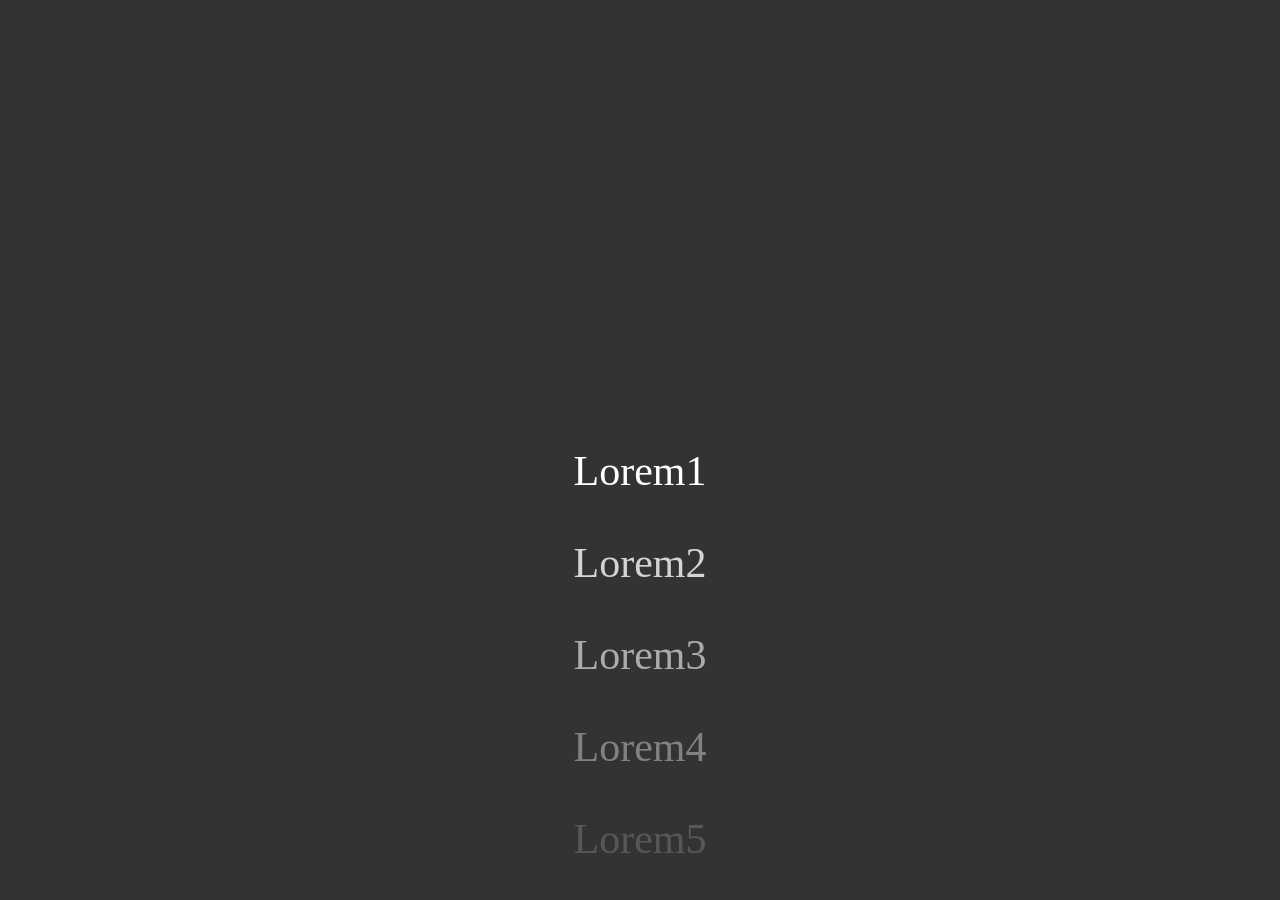
<file: animations.html>
<!DOCTYPE html>
<html>

<head>
  <title>Test Spring Effect</title>
  <style>
  body,
  html {
    margin: 0;
    padding: 0;
  }
  
  .wrapper {
    position: absolute;
    width: 100%;
    height: 100%;
    background: #333;
  }
  
  .box__text {
    /*position: absolute;*/
    text-align: center;
    width: 100%;
    color: #fff;
    font: 42px/1 Calibri;
    margin-bottom: 50px;
  }
  
  #box {
    position: absolute;
    top: 0;
    width: 100%;
  }
  .test {
      position: fixed;
  top: 0;
  left: 0;
  z-index: 6;
  width: 100%;
  height: 100vh;
  overflow-y: scroll;
  overflow-x: hidden;
  }
  </style>
  <script src="https://code.jquery.com/jquery-3.1.1.min.js" integrity="sha256-hVVnYaiADRTO2PzUGmuLJr8BLUSjGIZsDYGmIJLv2b8=" crossorigin="anonymous"></script>
</head>

<body>
  <div class="test">
    <div id="box" class="wrapper">
      <!-- <div id='box'> -->
        <div class="box__text">Lorem1</div>
        <div class="box__text">Lorem2</div>
        <div class="box__text">Lorem3</div>
        <div class="box__text">Lorem4</div>
        <div class="box__text">Lorem5</div>
        <div class="box__text">Lorem6</div>
        <div class="box__text">Lorem7</div>
        <div class="box__text">Lorem8</div>
      <!-- </div> -->
    </div>
  </div>
  <script type="text/javascript">
  $(document).ready(function() {

    var core = function() {},
      $w = $(window),
      $b = $(".wrapper"),
      $boxItems = $b.find('.box__text'),
      elementsLength = $boxItems.length,
      arr = Array.prototype.slice.call($boxItems).reverse();
    $boxItems = arr,
      scrollY = 0,
      lastScrollY = 0,
      acceleration = Array(),
      velocity = Array(),
      inMotion = Array(),
      frameRate = 1 / 60,
      opacity = Array(),
      newTop = Array(),
      NewPositions = Array(),
      Positions = Array(),
      animating = false,
      stiffness = 25,
      friction = 10,
      threshold = 2;

    core.prototype.init = function() {
      window.requestAnimFrame = (function() {
        return window.requestAnimationFrame ||
          window.webkitRequestAnimationFrame ||
          window.mozRequestAnimationFrame ||
          window.oRequestAnimationFrame ||
          window.msRequestAnimationFrame ||
          function(callback) {
            window.setTimeout(callback, 1000 / 60);
          };
      })();

      window.cancelRequestAnimFrame = (function() {
        return window.cancelAnimationFrame ||
          window.webkitCancelRequestAnimationFrame ||
          window.mozCancelRequestAnimationFrame ||
          window.oCancelRequestAnimationFrame ||
          window.msCancelRequestAnimationFrame ||
          clearTimeout
      })();

      $b.css({
        height: $w.height() * 2.5
      });

      for (var i = 0; i < elementsLength; i++) {
        Positions[i] = $w.height() / 2 + $($boxItems[i]).offset().top - $('body').offset().top;
        NewPositions[i] = Positions[i],
          newTop[i] = Positions[i],
          inMotion[i] = true,
          acceleration[i] = 0,
          velocity[i] = 0
      }
      for (var i = 0; i < elementsLength; i++) {
        $($boxItems[i]).css({
          position: 'absolute',
          transform: "translate3d(0," + Positions[i] + "px,0)",
          opacity: 1 - Math.abs($w.height() / 2 - Positions[i]) / ($w.height() / 2)
        });
      }
      // debugger;
      $('.test')[0].addEventListener('scroll', core.onScrolling, false);
    }

    core.onScrolling = function(e) {
      lastScrollY = scrollY;
      scrollY = $('.test').scrollTop();

      for (var i = 0; i < elementsLength; i++) {
        inMotion[i] = true;
      }
      if (!animating) {
        animating = true;
        requestAnimFrame(core.stepScrolling);
      }
    }

    core.stepScrolling = function() {
      for (var t = elementsLength - 1; t >= 0; t--) {
        var $thisItem = $boxItems[t];
        inMotion[t] ? (
          acceleration[t] = (stiffness + 5 * t) * (Positions[t] - scrollY - NewPositions[t]) - friction * velocity[t],
          velocity[t] += acceleration[t] * frameRate,
          newTop[t] += velocity[t] * frameRate,
          inMotion[t] = Math.abs(acceleration[t]) >= threshold || Math.abs(velocity[t]) >= threshold,
          opacity[t] = 1 - Math.abs($($thisItem).offset().top - ($w.height() / 2)) / ($w.height() / 2),
          console.log(t, $($thisItem).offset().top, newTop[t]),
          $($thisItem).css({
            transform: "translate3d(0," + newTop[t] + "px,0)",
            opacity: opacity[t]
          }),
          NewPositions[t] = newTop[t]) : core.completeScrolling()
      };
      if (animating) requestAnimFrame(core.stepScrolling);
    }

    core.completeScrolling = function() {
      for (var i = 0; i < elementsLength; i++) {
        acceleration[i] = 0;
        velocity[i] = 0;
        inMotion[i] = false;
      }
      // debugger;
      animating = false;
      cancelAnimationFrame(core.stepScrolling);
    }

    var Core = new core();
    Core.init();
  })
  </script>
</body>

</html>
</file>
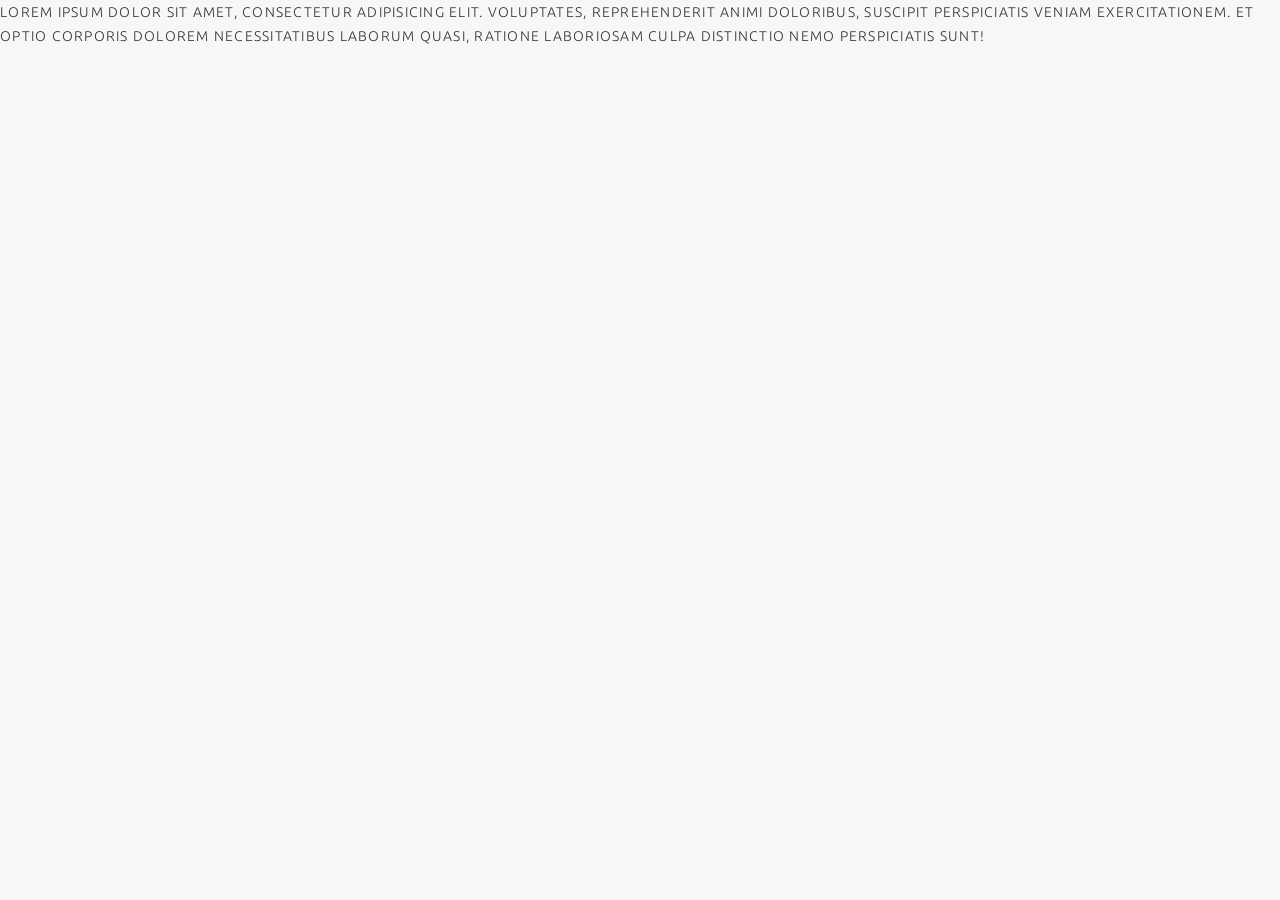
<file: index-old.html>
<!DOCTYPE html>
<html>
<head lang="en">
  <meta charset="utf-8">
  <meta http-equiv="X-UA-Compatible" content="IE=edge">
  <meta name="viewport" content="width=device-width, initial-scale=1, maximum-scale=1.0, user-scalable=0">
  <!-- The above 3 meta tags *must* come first in the head; any other head content must come *after* these tags -->
  <title>Title</title>
  <!-- Import main styles -->
  <link rel="stylesheet" href="./assets/style.css">
  <!-- HTML5 shim and Respond.js for IE8 support of HTML5 elements and media queries -->
  <!-- WARNING: Respond.js doesn't work if you view the page via file:// -->
  <!--[if lt IE 9]>
<script src="https://oss.maxcdn.com/html5shiv/3.7.2/html5shiv.min.js"></script>
<script src="https://oss.maxcdn.com/respond/1.4.2/respond.min.js"></script>
<![endif]-->
  <!--[if lt IE 10]>
<link rel="stylesheet" href="assets/css/ie.css">
<![endif]-->
</head>
<body>
  <div class="loader hidden">
  </div>

  Lorem ipsum dolor sit amet, consectetur adipisicing elit. Voluptates, reprehenderit animi doloribus, suscipit perspiciatis veniam exercitationem. Et optio corporis dolorem necessitatibus laborum quasi, ratione laboriosam culpa distinctio nemo perspiciatis sunt!
  <!--Import jQuery-->
  <!-- <script type="text/javascript" src="https://code.jquery.com/jquery-2.1.1.min.js"></script> -->
  <!-- jQuery for older IE -->
  <script src="https://ajax.googleapis.com/ajax/libs/jquery/1.11.3/jquery.min.js"></script>
  <!-- Site Sripts -->
  <script src="./assets/functions.js"></script>

</body>
</html>
</file>
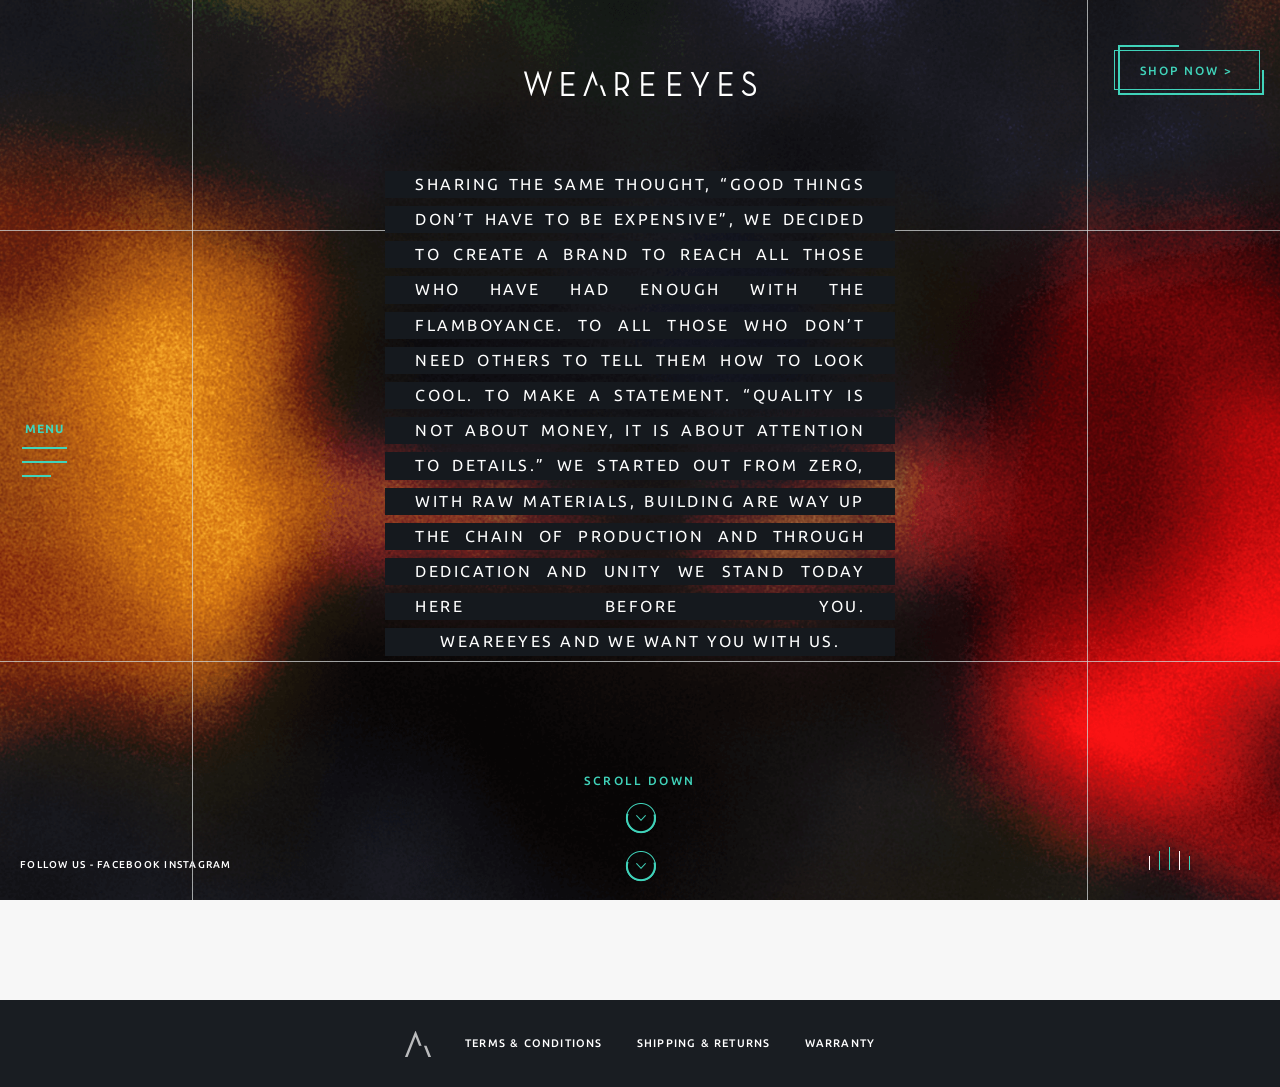
<file: our-story-old.html>
<!DOCTYPE html>
<html>

<head lang="en">
  <meta charset="utf-8">
  <meta http-equiv="X-UA-Compatible" content="IE=edge">
  <meta name="viewport" content="width=device-width, initial-scale=1, maximum-scale=1.0, user-scalable=0">
  <!-- The above 3 meta tags *must* come first in the head; any other head content must come *after* these tags -->
  <title>Title</title>
  <!-- Import main styles -->
  <link rel="stylesheet" href="./assets/style.css">
  <!-- HTML5 shim and Respond.js for IE8 support of HTML5 elements and media queries -->
  <!-- WARNING: Respond.js doesn't work if you view the page via file:// -->
  <!--[if lt IE 9]>
<script src="https://oss.maxcdn.com/html5shiv/3.7.2/html5shiv.min.js"></script>
<script src="https://oss.maxcdn.com/respond/1.4.2/respond.min.js"></script>
<![endif]-->
  <!--[if lt IE 10]>
<link rel="stylesheet" href="assets/css/ie.css">
<![endif]-->
</head>

<body>
  <!-- Content START -->
  <header class="header header--our-story pb-30">
    <a href="#!" class="logo"><img src="./static/img/logo-white.png" alt="WeAreEyes"></a>
    <div class="container-center">
      <p class="header__text break-text">
        <span>Sharing the same thought, “good things </span>
        <span>don’t have to be expensive”, we decided </span>
        <span>to create a brand to reach all those </span>
        <span>who have had enough with the </span>
        <span>flamboyance. To all those who don’t </span>
        <span>need others to tell them how to look </span>
        <span>cool. To make a statement. “Quality is </span>
        <span>not about money, it is about attention </span>
        <span>to details.” We started out from zero, </span>
        <span>with raw materials, building are way up </span>
        <span>the chain of production and through </span>
        <span>dedication and unity we stand today </span>
        <span>here before you.</span>
        <span>Weareeyes and we want you with us.</span>
      </p>
    </div>
    <a class="header__scroll" href="#!">
      Scroll Down
      <br>
      <span class="header__scroll-icon sprite-btn-scroll"></span>
    </a>
    <a href="#!" class="shop-btn shop-btn--borders shop-btn--header">Shop now ></a>
    <div class="follow-us follow-us--white">
      Follow us -
      <a href="#!" class="follow-us__link">Facebook</a>
      <a href="#!" class="follow-us__link">Instagram</a>
    </div>
    <a href="#!" class="burger burger--header">
      Menu
      <span class="burger__line"></span>
      <span class="burger__line"></span>
      <span class="burger__line"></span>
    </a>
    <a href="#!" class="sound-btn sprite-sound-icon"></a>
  </header>
  <div class="content">
    <div class="content__wrapper">
      <div class="content__title"><img src="./static/img/our-story-title.png" alt="Slogan"></div>
      <div class="content__img lvl2" style="top: 50px; left: 350px;"><img src="./upload/photo1.png" alt="Img1"></div>
      <div class="content__img content__img--full-width" style="top: 585px; left: 0;"><img src="./upload/photo2.png" alt="Img2"></div>
      <div class="content__img lvl2" style="top: 1030px; left: 120px;"><img src="./upload/photo3.png" alt="Img3"></div>
      <div class="content__img lvl3" style="top: 1425px; right: 0;"><img src="./upload/photo4.png" alt="Img4"></div>
    </div>
  </div>
  <footer class="footer">
    <nav class="container-center">
      <ul class="footer__nav">
        <li class="footer__nav-item">
          <a href="#!" class="footer__nav-link"><img src="./static/img/logo-icon.png" alt="WeAreEyes"></a>
        </li>
        <li class="footer__nav-item"><a href="#!" class="footer__nav-link">Terms & Conditions</a></li>
        <li class="footer__nav-item"><a href="#!" class="footer__nav-link">Shipping & Returns</a></li>
        <li class="footer__nav-item"><a href="#!" class="footer__nav-link">Warranty</a></li>
      </ul>
    </nav>
  </footer>
  <div class="line-grid">
    <div>
      <div class="line line-vertical"></div>
      <div class="line line-vertical"></div>
    </div>
    <div>
      <div class="line line-horizontal"></div>
      <div class="line line-horizontal"></div>
    </div>
  </div>
  <!-- Content END -->
  <!--Import jQuery-->
  <!-- <script type="text/javascript" src="https://code.jquery.com/jquery-2.1.1.min.js"></script> -->
  <!-- jQuery for older IE -->
  <script src="https://ajax.googleapis.com/ajax/libs/jquery/1.11.3/jquery.min.js"></script>
  <!-- Site Sripts -->
  
</body>

</html>
</file>
